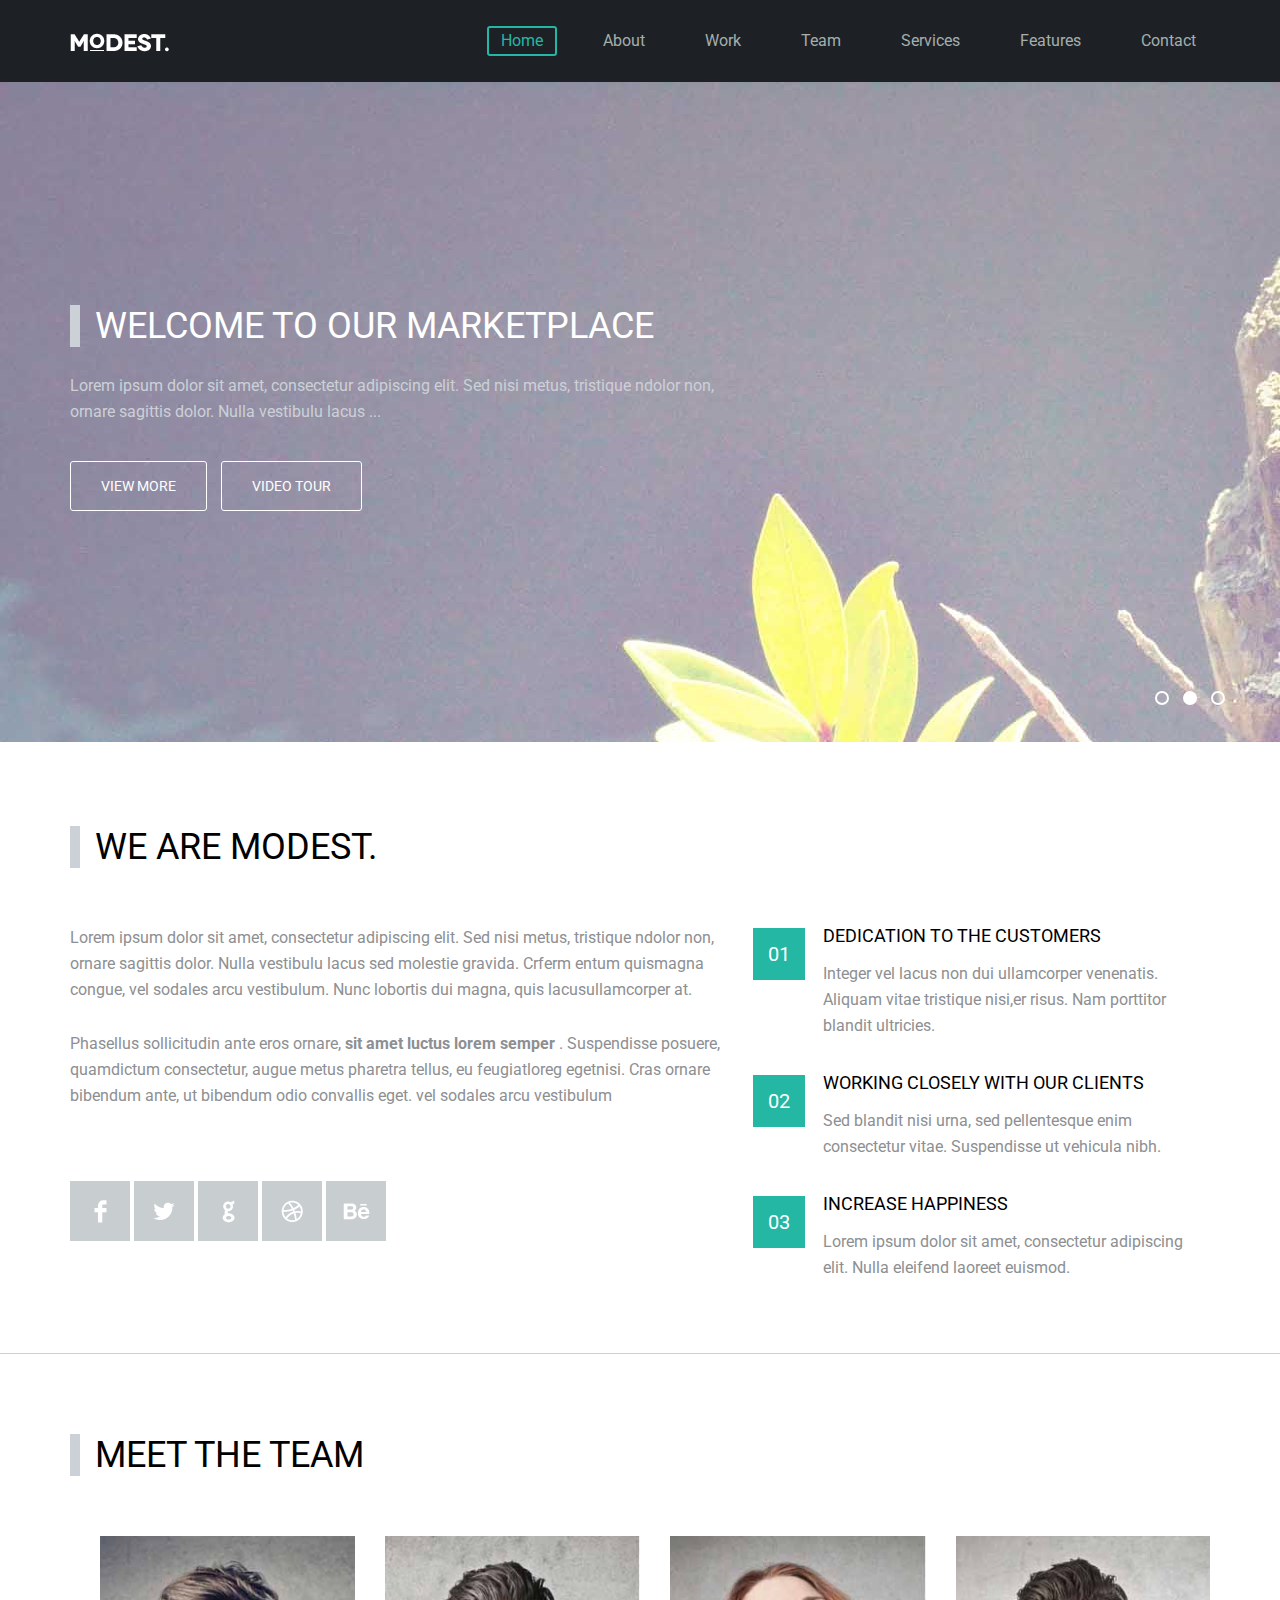
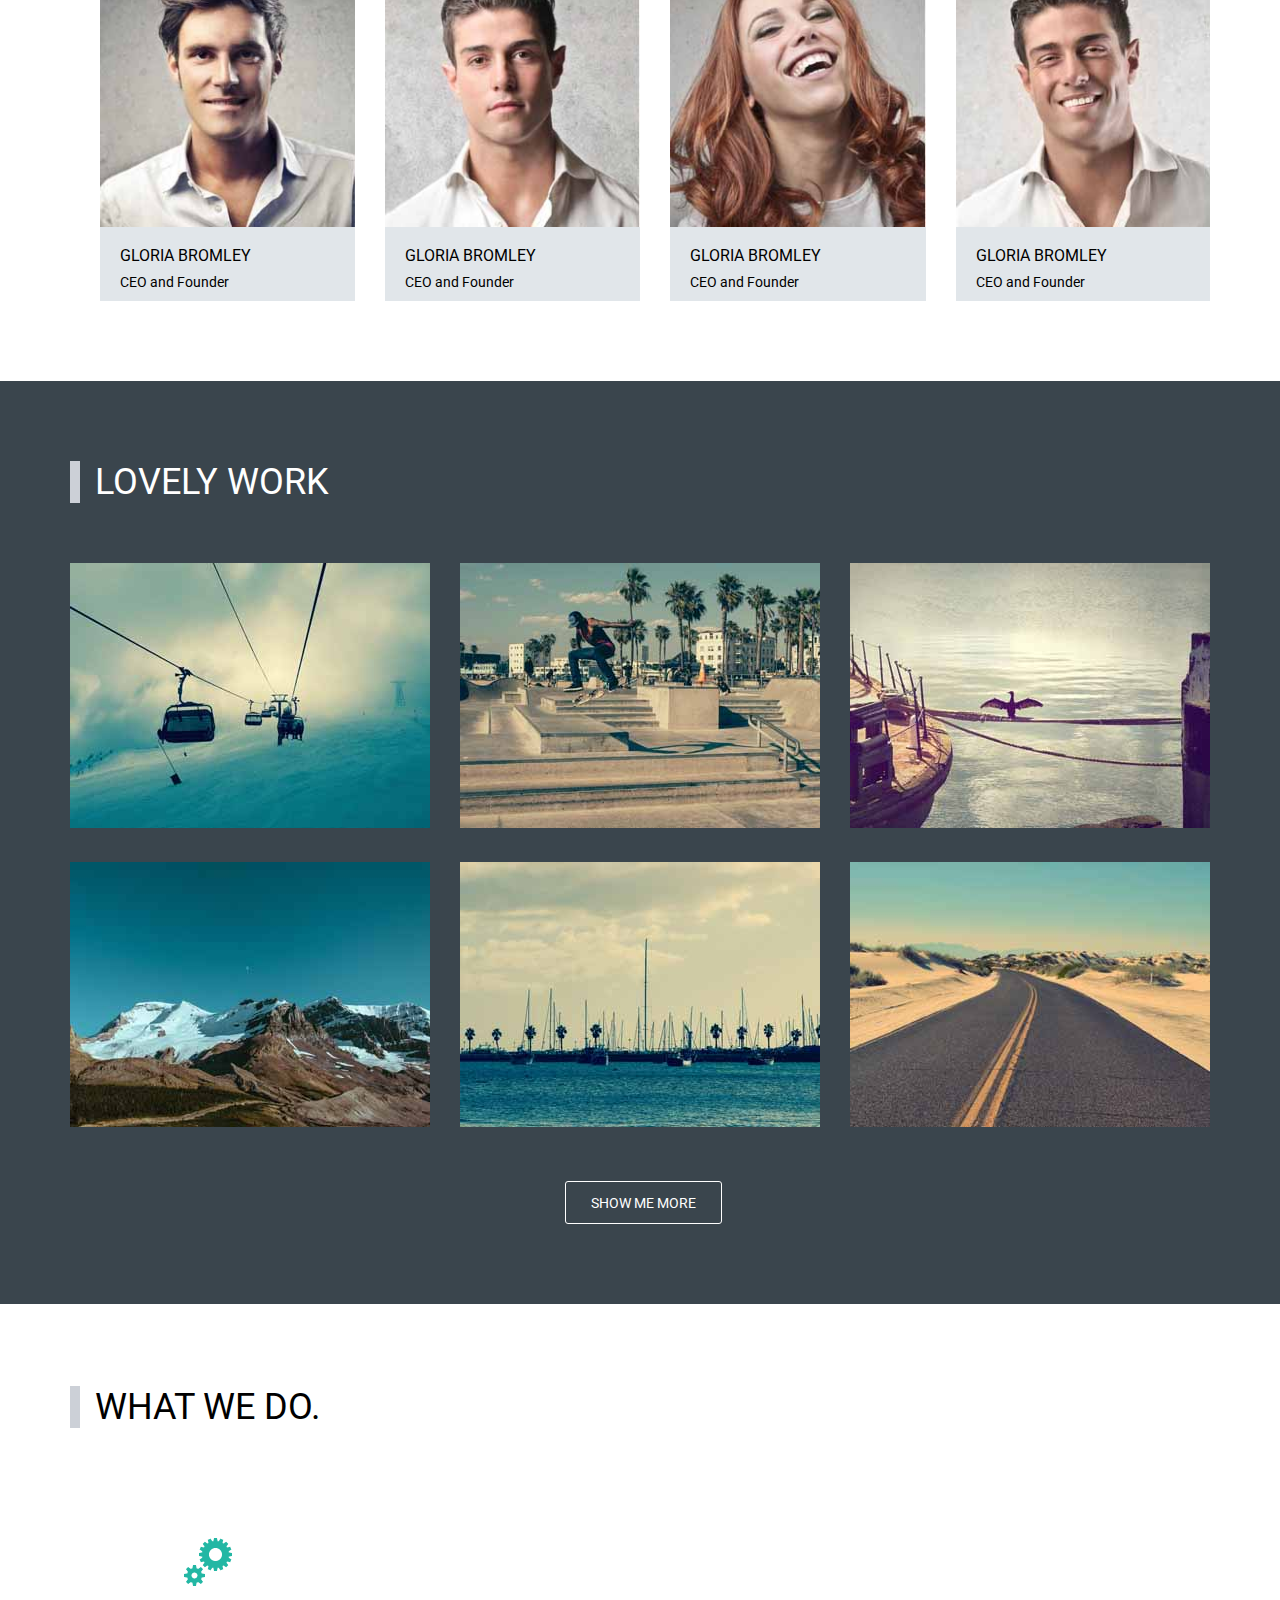
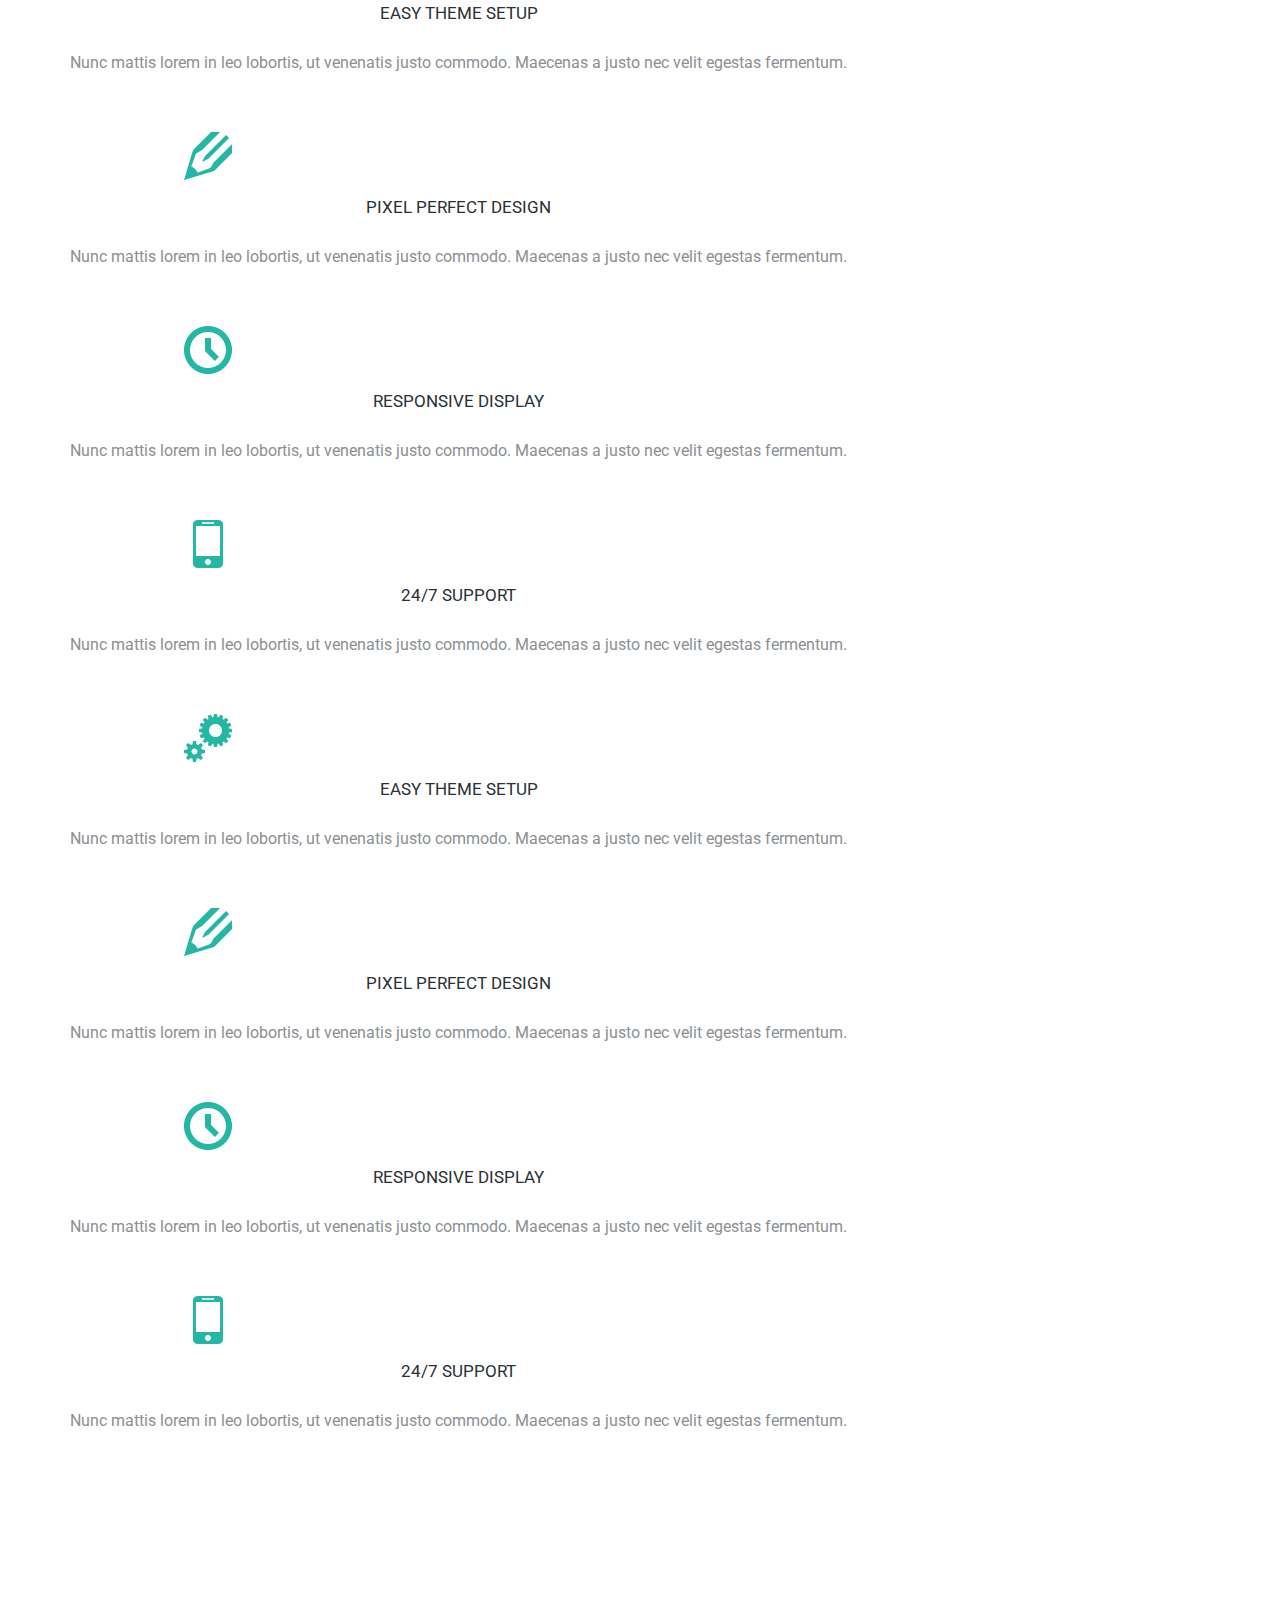
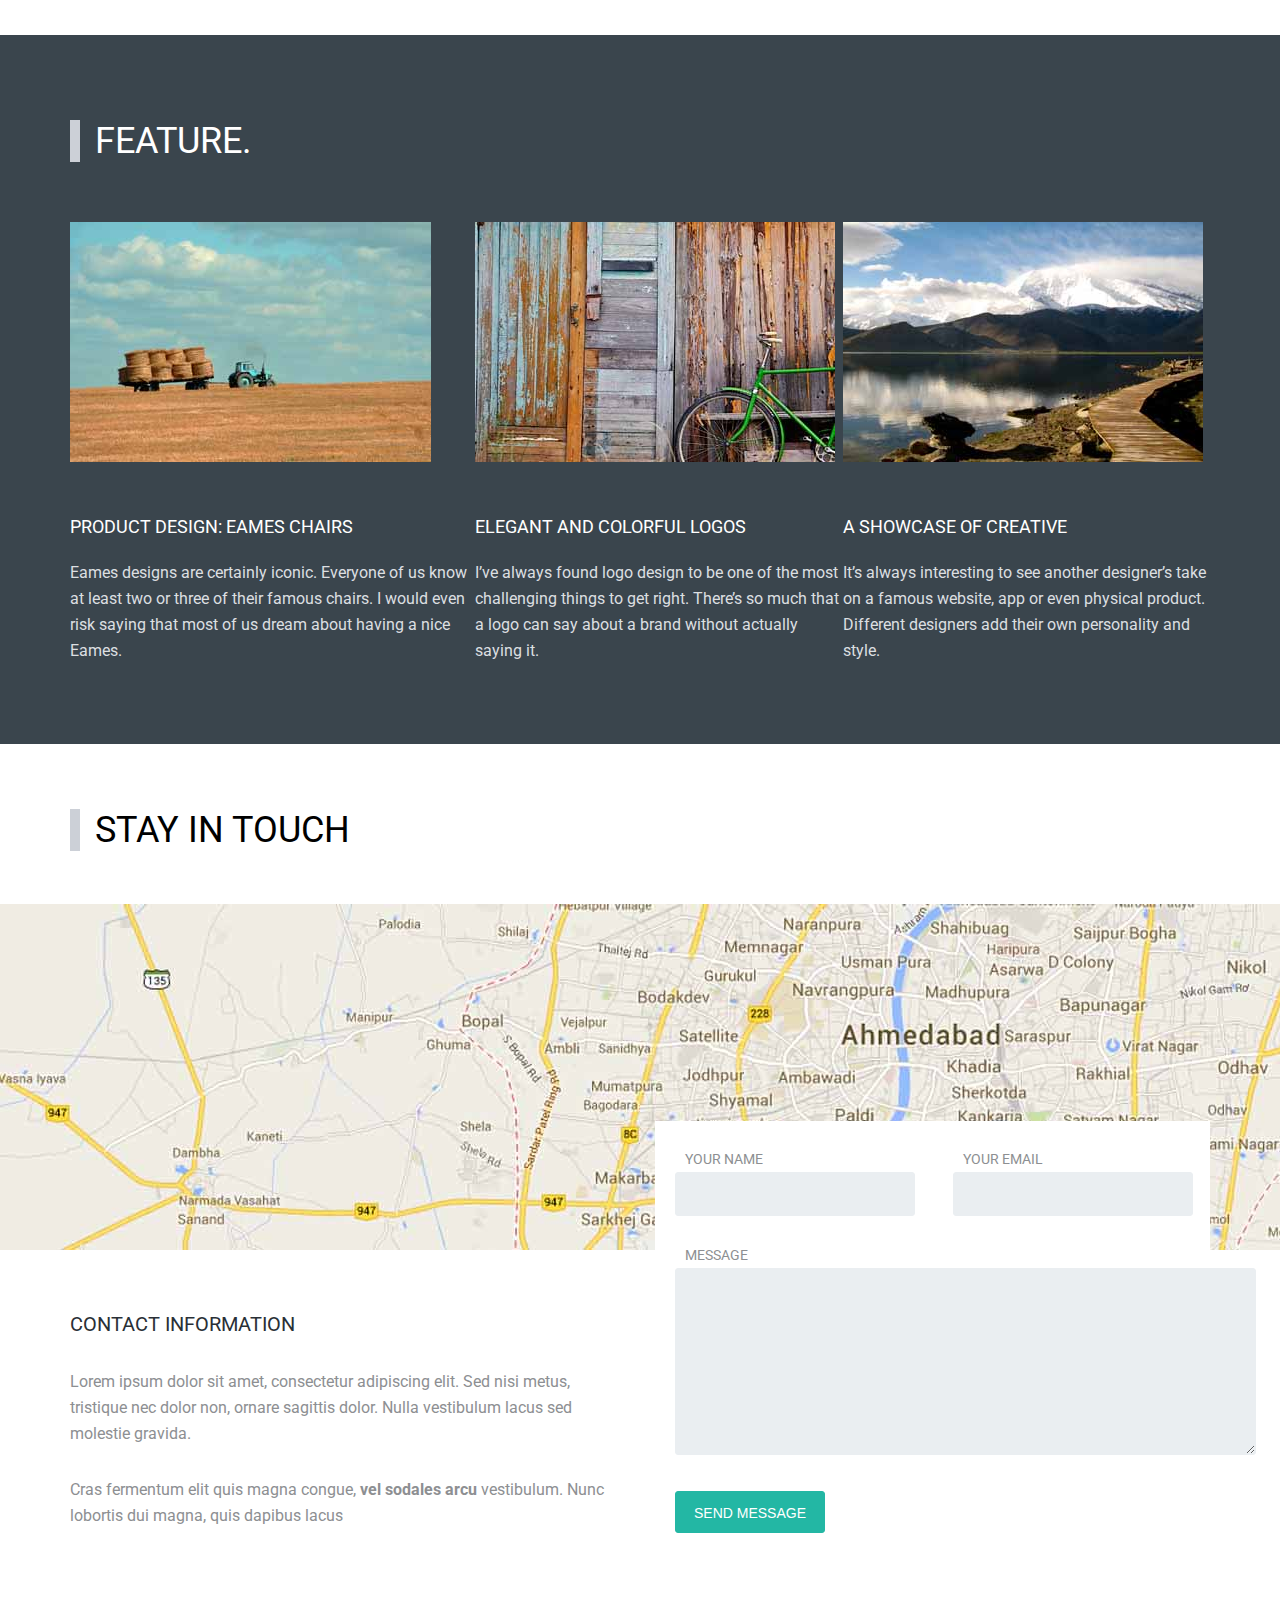
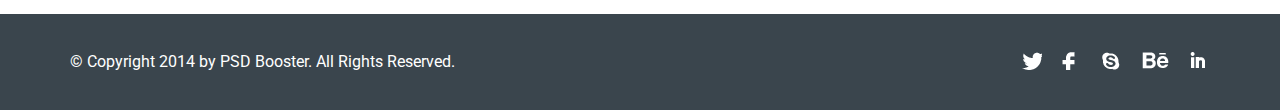
<file: index.html>
<!DOCTYPE html>
<html lang="en">

<head>
    <meta charset="UTF-8">
    <meta name="viewport" content="width=device-width, initial-scale=1.0">
    <link href="//fonts.googleapis.com/css?family=Roboto:300,400,700&subset=vietnamese" rel="stylesheet">
    <title>Modest</title>
    <link rel="stylesheet" href="./baitap.css">
</head>

<body>
    <header>
        <div class="container">
            <h1>
                <a href="#"><img src="./fullstack/image/logo.png"></a>
            </h1>
            <ul>
                <li><a href="#">Home</a></li>
                <li><a href="#">About</a></li>
                <li><a href="#">Work</a></li>
                <li><a href="#">Team</a></li>
                <li><a href="#">Services</a></li>
                <li><a href="#">Features</a></li>
                <li><a href="#">Contact</a></li>
            </ul>
        </div>
    </header>
    <div id="hero">
        <div class="container relative">
            <div>
            <h2 class="border-l">Welcome to our marketplace</h2>
            <p>Lorem ipsum dolor sit amet, consectetur adipiscing elit. Sed nisi metus, tristique ndolor
                non, ornare sagittis dolor. Nulla vestibulu lacus ...
            </p>
            <div>
                <a href="#">View more</a>
                <a href="#">Video Tour</a>
            </div>
            </div>
            <ul>
                <li><a href="#">1</a></li>
                <li class="current"><a href="#" >2</a></li>
                <li><a href="#">3</a></li>
            </ul>
        </div>
    </div>
    <div id="about">
        <div class="container">
            <h2 class="border-l">We are modest.</h2>
            <div id="about-flex">
                <div id="flex-l">
                    <p>
                        Lorem ipsum dolor sit amet, consectetur adipiscing elit. Sed nisi metus, tristique ndolor non, ornare sagittis dolor. Nulla vestibulu lacus sed molestie gravida. Crferm entum  quismagna congue, vel sodales arcu vestibulum. Nunc lobortis dui magna, quis lacusullamcorper at.
                    </p>
                    <p>
                        Phasellus sollicitudin ante eros ornare,<b> sit amet luctus lorem semper </b>. Suspendisse posuere, quamdictum consectetur, augue metus pharetra tellus, eu feugiatloreg egetnisi. Cras ornare bibendum ante, ut bibendum odio convallis eget. vel sodales arcu vestibulum                    </p>
                    <ul>
                        <li><a href="#">Facebook</a></li>
                        <li><a href="#">Twitter</a></li>
                        <li><a href="#">Google</a></li>
                        <li><a href="#">Dribble</a></li>
                        <li><a href="#">Be</a></li>
                    </ul>
                </div>
                <div id="flex-r">
                <ol>
                    <li>
                        <h3>Dedication to the customers</h3>
                        <p>Integer vel lacus non dui ullamcorper venenatis.
                            Aliquam vitae tristique nisi,er risus. Nam porttitor blandit ultricies.</p>
                    </li>
                    <li>
                        <h3>working closely with our clients</h3>
                        <p>Sed blandit nisi urna, sed pellentesque enim consectetur vitae. Suspendisse ut vehicula nibh.</p>
                    </li>
                    <li>
                        <h3>increase happiness</h3>
                        <p>Lorem ipsum dolor sit amet, consectetur adipiscing elit. Nulla eleifend laoreet euismod. </p>
                    </li>
                </ol>
                </div>
            </div>
        </div>
    </div>
    <div id="team" class="container">
        <h2 class="border-l">Meet the team</h2>
        <div id="team-list">
            <div>
                <img src="./fullstack/image/person/tom.jpg">
                <div class="info">
                    <h4>Gloria Bromley</h4>
                    <p>CEO and Founder</p>
                </div>
                <div class="mark">
                    <ul>
                        <li><a href="#">Twitter</a></li>
                        <li><a href="#">facebook</a></li>
                        <li><a href="#">linkin</a></li>
                    </ul>
                </div>
            </div>
            <div>
                <img src="./fullstack/image/person/micheal.jpg">
                <div class="info">
                    <h4>Gloria Bromley</h4>
                    <p>CEO and Founder</p>
                </div>
                <div class="mark">
                    <ul>
                        <li><a href="#">Twitter</a></li>
                        <li><a href="#">facebook</a></li>
                        <li><a href="#">linkin</a></li>
                    </ul>
                </div>
            </div>
            <div>
                <img src="./fullstack/image/person/alice.jpg">
                <div class="info">
                    <h4>Gloria Bromley</h4>
                    <p>CEO and Founder</p>
                </div>
                <div class="mark">
                    <ul>
                        <li><a href="#">Twitter</a></li>
                        <li><a href="#">facebook</a></li>
                        <li><a href="#">linkin</a></li>
                    </ul>
                </div>
            </div>
            <div>
                <img src="./fullstack/image/person/paul.jpg">
                <div class="info">
                    <h4>Gloria Bromley</h4>
                    <p>CEO and Founder</p>
                </div>
                <div class="mark">
                    <ul>
                        <li><a href="#">Twitter</a></li>
                        <li><a href="#">facebook</a></li>
                        <li><a href="#">linkin</a></li>
                    </ul>
                </div>
            </div>
        </div>
    </div>
    <div id="work">
        <div class="container">
            <h2 class="border-l">lovely work</h2>
            <div id="wrap">
            <div>
                <div><img src="./fullstack/image/nature/captreo.jpg"></div>
                <div class="mark">
                        <div></div>
                        <div>
                            <p>partnership guidlines</p>
                        </div>
                
                </div>
            </div>
            <div>
                <div><img src="./fullstack/image/nature/luot-van.jpg"></div>
                <div class="mark">
                    
                        <div></div>
                        <div>
                            <p>partnership guidlines</p>
                        </div>
                    
                </div>
            </div>
            <div>
                <div><img src="./fullstack/image/nature/bird.jpg"></div>
                <div class="mark">
                    
                        <div></div>
                        <div>
                            <p>partnership guidlines</p>
                        </div>
                    
                </div>
            </div>
            <div>
                <div><img src="./fullstack/image/nature/mountain.jpg"></div>
                <div class="mark">
                   
                        <div></div>
                        <div>
                            <p>partnership guidlines</p>
                        </div>
                   
                </div>
            </div>
            <div>
                <div><img src="./fullstack/image/nature/sea.jpg"></div>
                <div class="mark">
                
                        <div></div>
                        <div>
                            <p>partnership guidlines</p>
                        </div>
                    
                </div>
            </div>
            <div>
                <div><img src="./fullstack/image/nature/street.jpg"></div>
                <div class="mark">
                
                        <div></div>
                        <div>
                            <p>partnership guidlines</p>
                        </div>
                
                </div>
            </div>
        </div>
        <div id="show-me"><a href="#">show me more</a></div>

        </div>
    </div>
    <div id="services">
        <div class="container">
            <h2 class="border-l">what we do.</h2>
            <div id="services-flex">
            <div>
                <h3>easy theme setup</h3>
                <p>Nunc mattis lorem in leo lobortis, ut venenatis justo commodo.
                     Maecenas a justo nec velit egestas fermentum.</p>
            </div>
            <div>
                <h3>pixel perfect design</h3>
                <p>Nunc mattis lorem in leo lobortis, ut venenatis justo commodo.
                    Maecenas a justo nec velit egestas fermentum.</p>
            </div>
            <div>
                <h3>responsive display</h3>
                <p>Nunc mattis lorem in leo lobortis, ut venenatis justo commodo.
                    Maecenas a justo nec velit egestas fermentum.</p>
            </div>
            <div>
                <h3>24/7 support</h3>
                <p>Nunc mattis lorem in leo lobortis, ut venenatis justo commodo.
                    Maecenas a justo nec velit egestas fermentum.</p>
            </div>
            <div>
                <h3>easy theme setup</h3>
                <p>Nunc mattis lorem in leo lobortis, ut venenatis justo commodo.
                     Maecenas a justo nec velit egestas fermentum.</p>
            </div>
            <div>
                <h3>pixel perfect design</h3>
                <p>Nunc mattis lorem in leo lobortis, ut venenatis justo commodo.
                    Maecenas a justo nec velit egestas fermentum.</p>
            </div>
            <div>
                <h3>responsive display</h3>
                <p>Nunc mattis lorem in leo lobortis, ut venenatis justo commodo.
                    Maecenas a justo nec velit egestas fermentum.</p>
            </div>
            <div>
                <h3>24/7 support</h3>
                <p>Nunc mattis lorem in leo lobortis, ut venenatis justo commodo.
                    Maecenas a justo nec velit egestas fermentum.</p>
            </div>
            </div>
        </div>
    </div>
    <div id="feature">
        <div class="container">
            <h2 class="border-l">feature.</h2>
            <div>
            <div>
                <img src="./fullstack/image/New folder/field.jpg" alt="">
                <h3>Product Design: Eames Chairs</h3>
                <p>Eames designs are certainly iconic. Everyone of us know at least two or three of their famous chairs.
                     I would even risk saying that most of us dream about having a nice Eames.</p>

            </div>
            <div>
                <img src="./fullstack/image/New folder/bikecycle.jpg" alt="">
                <h3>Elegant and Colorful Logos</h3>
                <p>I’ve always found logo design to be one of the most challenging things to get right.
                     There’s so much that a logo can say about a brand without actually saying it.
            </div>
            <div>
                <img src="./fullstack/image/New folder/lake.jpg" alt="">
                <h3>A Showcase of Creative</h3>
                <p>It’s always interesting to see another designer’s take on a famous website, app or even physical product.
                     Different designers add their own personality and style.</p>
            </div>
            </div>
        </div>

    </div>
    <div id="contact">
        <div class="container">
        <h2 class="border-l">stay in touch</h2>
            <div>
            <div>
                <h3>contact information</h3>
                <p>Lorem ipsum dolor sit amet, consectetur adipiscing elit.
                     Sed nisi metus, tristique nec dolor non, ornare sagittis dolor.
                     Nulla vestibulum lacus sed molestie gravida.</p>
                <p>Cras fermentum elit quis magna congue, <b>vel sodales arcu </b> vestibulum.
                     Nunc lobortis dui magna, quis dapibus lacus 
                </p>
            </div>
            <form >
                <div>
                    <div>
                <label for="name">your name</label><br>
                <input type="text" name="name" id="name">
                    </div>
                    <div>
                <label for="email">your email</label><br>
                <input type="text" name="email" id="email">
                    </div>
                </div>
                <div>
                    <label for="message">Message</label><br>
                    <textarea name="massage" rows="11" cols="68"></textarea>
                </div>
                <input type="submit" name="send" id="send" value="send message">

            </form>
            </div>
        </div>
    </div>
    <footer>
        <div class="container">
        <div>
            <p> &copy; Copyright 2014 by PSD Booster. All Rights Reserved.</p>
        </div>
        <div>
            <ul>
                <li><a href="#">Twitter</a></li>
                <li><a href="#">facebook</a></li>
                <li><a href="#">skype</a></li>
                <li><a href="#">be</a></li>
                <li><a href="#">linkin</a></li>
            </ul>
        </div>
        </div>
    </footer>





</body>

</html>
</file>
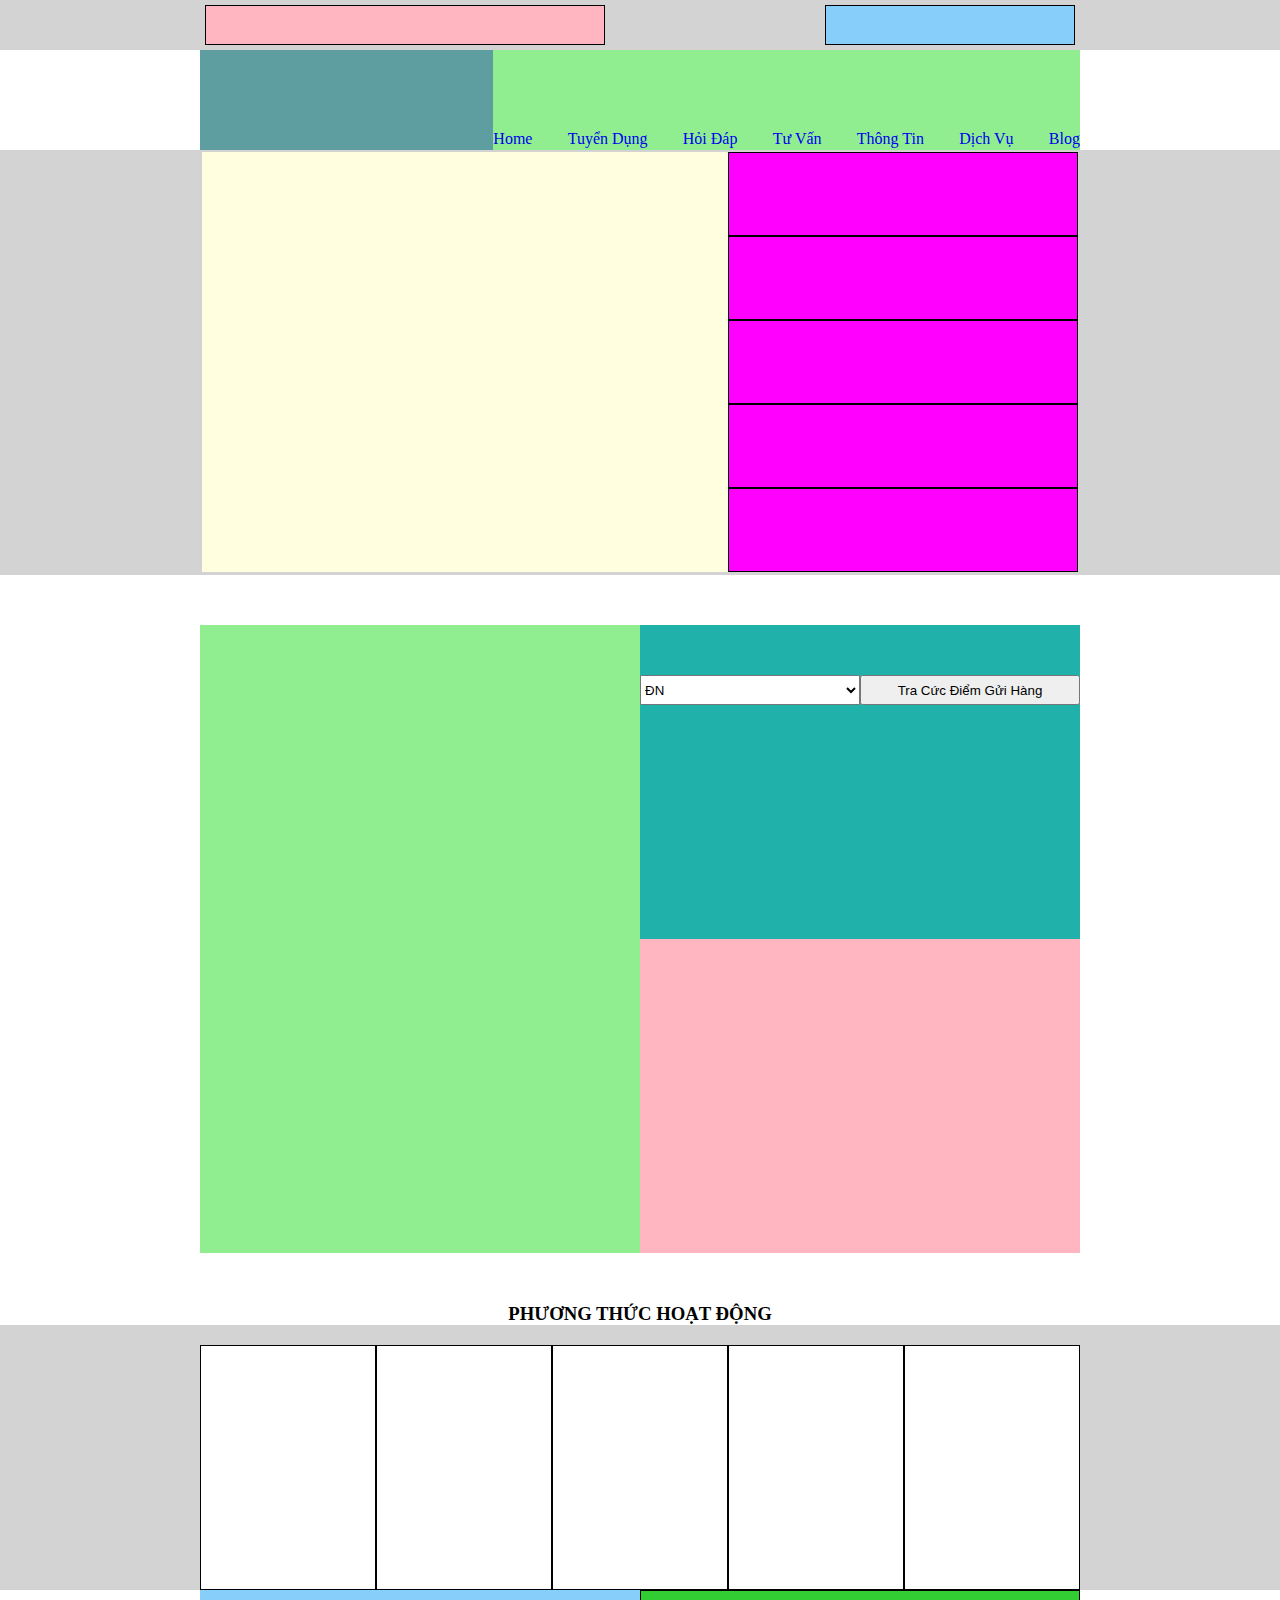
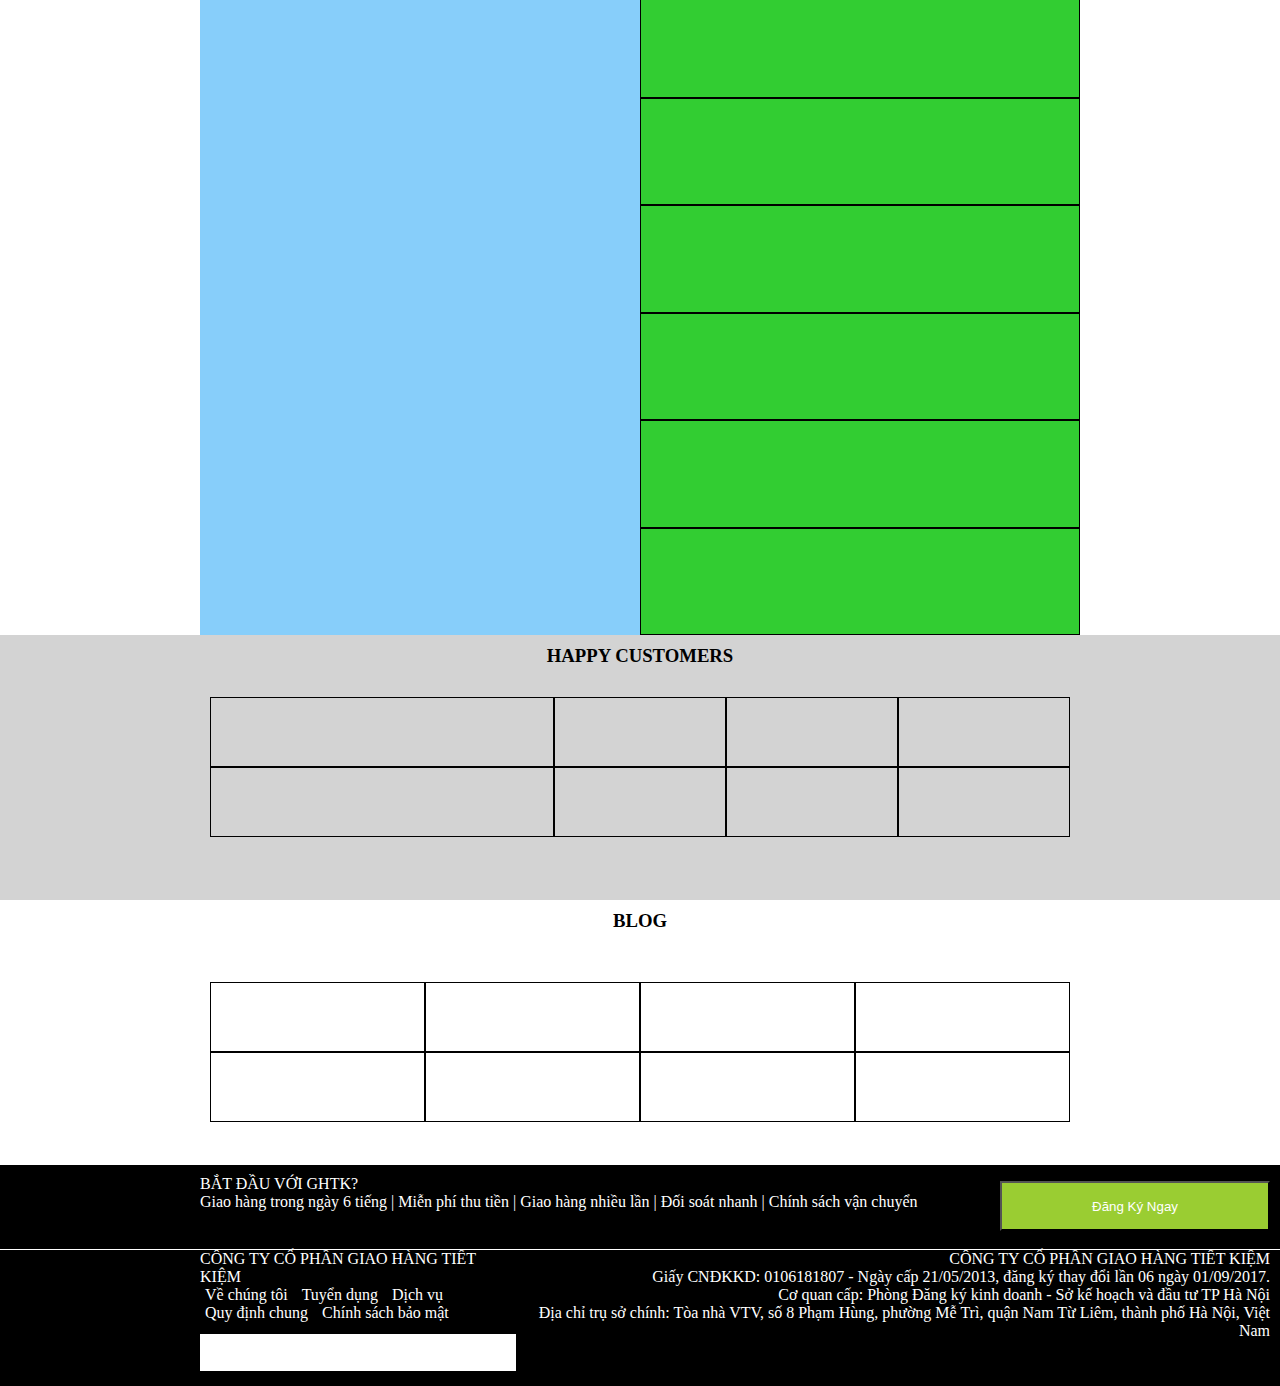
<file: fullstack/ghtk.html>
<!DOCTYPE html>
<html lang="en">
<head>
    <meta charset="UTF-8">
    <meta name="viewport" content="width=device-width, initial-scale=1.0">
    <title>Giao Hàng Tiết Kiệm</title>
    <link rel="stylesheet" href="./ghtk.css">
</head>
<body>
    <header id="wrap-head">
        <div id="head">
        <div id="down-load"></div>
        <div id="inbox"></div>
        </div>
    </header>
    <div id="wrap-menu">
        <div id="menu">
            <div id="logo"></div>
            <div id="sub-menu">
                <ul id="ul-menu">
                    <li><a href="#">Home</a></li>
                    <li><a href="#">Tuyển Dụng</a></li>
                    <li><a href="#">Hỏi Đáp</a></li>
                    <li><a href="#">Tư Vấn</a></li>
                    <li><a href="#">Thông Tin</a></li>
                    <li><a href="#">Dịch Vụ</a></li>
                    <li><a href="#">Blog</a></li>
                </ul>
            </div>
        </div>
    </div>
    <div id="wrap-main">
        <div id="main">
            <div id="news"></div>
            <div id="menu2">
                <div class="sub-menu2"></div>
                <div class="sub-menu2"></div>
                <div class="sub-menu2"></div>
                <div class="sub-menu2"></div>
                <div class="sub-menu2"></div>
            </div>
        </div>
    </div>
    <div id="wrap-section">
        <div id="section">
            <div id="map"></div>
            <div id="marketing">
                <div id="wrap-select">
                    <select name="chon-vung" id="tinh">
                        <option value="DN">ĐN</option>
                        <option value="DN">ĐN</option>
                        <option value="DN">ĐN</option>
                        <option value="DN">ĐN</option>
                    </select>
                    <button id="search">Tra Cức Điểm Gửi Hàng</button>
                </div>
            </div>
        </div>

    </div>
    <div id="h3">
        <h3>PHƯƠNG THỨC HOẠT ĐỘNG</h3>
    </div>
    <div id="wrap-active">
        <div id="active">
            <div class="active-logo"></div>
            <div class="active-logo"></div>
            <div class="active-logo"></div>
            <div class="active-logo"></div>
            <div class="active-logo"></div>
        </div>
    </div>
    <div id="wrap-text-widget">
        <div id="text-widget" >
        <div id="do-you-know"></div>
        <div id="colum-6">
            <div class="sub-colum-6"></div>
            <div class="sub-colum-6"></div>
            <div class="sub-colum-6"></div>
            <div class="sub-colum-6"></div>
            <div class="sub-colum-6"></div>
            <div class="sub-colum-6"></div>
        </div> 
        </div>
    </div>
    <div id="wrap-customer">
        <div id="customer">
        <h3>HAPPY CUSTOMERS</h3>
        <div id="slide-ghtk">
            <div class="img-responive"></div>
            <div class="img-responive"></div>
            <div class="img-responive"></div>
            <div class="img-responive"></div>
            <div class="img-responive"></div>
            <div class="img-responive"></div>
            <div class="img-responive"></div>
            <div class="img-responive"></div>
            
        </div>
        </div>
    </div>
    <div id="wrap-blog">
        <div id="blog">
        <h3> BLOG </h3>
        <div id="slide-ghtk-2">
            <div class="img-responive"></div>
            <div class="img-responive"></div>
            <div class="img-responive"></div>
            <div class="img-responive"></div>
            <div class="img-responive"></div>
            <div class="img-responive"></div>
            <div class="img-responive"></div>
            <div class="img-responive"></div>
            
        </div>
        </div>
    </div>
    <footer>
        <div id="first-foot">
            <div id="st-left">BẮT ĐẦU VỚI GHTK?
               <p> Giao hàng trong ngày 6 tiếng 
| Miễn phí thu tiền | Giao hàng nhiều lần | Đối soát nhanh | Chính sách vận chuyển
                </p>
                </div>
            <div id="st-right">
                <button id="dky">Đăng Ký Ngay</button>
            </div>
        </div>
        <div id="last-foot">
            <div id="last-left">
                <p>
                    CÔNG TY CỔ PHẦN GIAO HÀNG TIẾT KIỆM
                </p>
                <div id="last-link">
                    <ul>
                        <li><a href="#">Về chúng tôi</a></li>
                        <li><a href="#">Tuyển dụng </a></li>
                        <li><a href="#">Dịch vụ</a></li>
                    </ul>
                </div>
                <div id="last-link2">
                    <ul>
                    <li><a href="#">Quy định chung </a></li>
                    <li><a href="#">Chính sách bảo mật</a></li>
                    </ul>
                </div>
                <div id="last-icon"></div>
            </div>
            <div id="last-right">
                <p> CÔNG TY CỔ PHẦN GIAO HÀNG TIẾT KIỆM </p>
                    <p>
Giấy CNĐKKD: 0106181807 - Ngày cấp 21/05/2013, đăng ký thay đổi lần 06 ngày 01/09/2017.
                    </p>
                    <p>
Cơ quan cấp: Phòng Đăng ký kinh doanh - Sở kế hoạch và đầu tư TP Hà Nội </p>
<p>
Địa chỉ trụ sở chính: Tòa nhà VTV, số 8 Phạm Hùng, phường Mễ Trì, quận Nam Từ Liêm, thành phố Hà Nội, Việt Nam
                </p>
            </div>
        </div>
    </footer>

    
</body>
</html>
</file>
<file: baitap.css>
*{
    margin: 0px;
    padding: 0px;
    box-sizing: border-box;
    list-style: none;
}
a:link{
    text-decoration: none;
}
body{
    font-family: RoBoTo, sans-serif;
}
.container{
    max-width: 1170px;
    margin: 0px auto;
    padding: 0px 15px;
}
.border-l{
    border-left: 10px solid #ccd0d7;
    font-size: 36px;
    line-height: 42px;
    text-transform: uppercase;
    font-weight: normal;
    padding-left: 15px;
}

/* header */

header{
    height: 82px;
    background-color: #1d2126;
    line-height: 82px;
}
header .container {
    display: flex;
    justify-content: space-between;
}
header .contaier h1{
    display: inline-block;
}
header .contaier ul{
    display: inline-block;
}
header li{
    display: inline-block;
}
header li a{
    display: inline-block;
    color: #a4aead;
    border: 2px solid #1d2126;
    border-radius: 3px;
    padding: 0px 12px;
    font-size: 16px;
    line-height: 26px;
    margin-left: 28px;
}
header li a:hover{
    border: 2px solid #5b6168;
}
header li:first-child a{
    color: #23b7a4;
    border: 2px solid #23b7a4;
}

/* hero */

#hero {
    height: 660px;
    background-image: url(./fullstack/image/banner1.jpg);
}
#hero .relative{
    position: relative;
    height: 660px;
    padding-top: 223px;
}
#hero div div {
    max-width: 654px;
}
#hero h2{
    text-transform: uppercase;
    font-size: 36px;
    line-height: 42px;
    color: #ffffff;
    margin-bottom: 26px;
    font-weight: normal;
}
#hero p{
    color: #ccd0d7;
    font-size: 16px;
    line-height: 26px;
    margin-bottom: 36px;
}
#hero div div a{
    color: white;
    border-radius: 3px;
    text-transform: uppercase;
    display: inline-block;
    font-size: 14px;
    line-height: 28px;
    border: 1px solid white;
    padding: 10px 30px;
}
#hero div div a:last-child{
   margin-left: 10px;
}
#hero div div a:hover{
    color: white;
    background-color: #23b7a4;
    border: 1px solid #23b7a4;
}
#hero ul{
    position: absolute;
    right: 0px;
    bottom: 30px;
}
#hero ul li{
    display: inline-block;
    text-indent: -1000000px;
    width: 14px;
    height: 14px;
    border: 2px solid #ffffff;
    border-radius: 50%;
    margin-left: 10px;
}
#hero ul li.current{
    background: white;
}

/* about */

#about {
    height: 612px;
    border-bottom: 1px solid #ccd0d7;
}
  #about .container {
    padding-top: 84px;
}
#about .container h2{
    margin-bottom: 57px;
}
#about ul{
    margin-top: 72px;
}
#about-flex{
    display: flex;
    justify-content: space-between;
}
#flex-l{
    width: 654px;
}
#flex-r{
    width: 457px;
}
#about #flex-l p{
    font-size: 16px;
    line-height: 26px;
    color: #8d8f92;
    margin-bottom: 28px;
}

#about #flex-l ul li{
    display: inline-block;
}

#about #flex-l ul li a{
    display: inline-block;
    text-indent: -1000000px;
    background-repeat: no-repeat;
    width: 60px;
    height: 60px;
    background-color: #c8cdd0;
    background-position: center center;
}
#about #flex-l ul li:nth-child(1) a{
    background-image: url(./fullstack/image/social/iconfb.png);}

#about #flex-l ul li:nth-child(2) a{
    background-image: url(./fullstack/image/social/twiter.png);
}
#about #flex-l ul li:nth-child(3) a{
    background-image: url(./fullstack/image/social/gg.png);
}
#about #flex-l ul li:nth-child(4) a{
    background-image: url(./fullstack/image/social/D.png);
}
#about #flex-l ul li:nth-child(5) a{
    background-image: url(./fullstack/image/social/e.png);
}
#about #flex-r h3{
    font-size: 18px;
    text-transform: uppercase;
    font-weight: normal;
    margin-bottom: 15px;
}
#about ol li p{
    font-size: 16px;
    line-height: 26px;
    color: #8d8f92 ;
    margin-bottom: 33px;
}
#about #flex-r ol{
    counter-reset: about;
}
#about ol li{
    position: relative;
    padding-left: 70px;
}
#about #flex-r ol li::before{
    counter-increment: about;
    content: counter(about, decimal-leading-zero );
    width: 52px;
    height: 52px;
    background-color: #23b7a4;
    font-size: 20px;
    line-height: 52px;
    color: white;
    text-align: center;
    display: inline-block;
    position: absolute;
    top: 3px;
    left: 0;
}

/* **********************Team *********************
**************
*/
#team {
    padding-top: 80px;
    padding-bottom: 80px;
}

#team-list img{
    max-width: 100%;
    display: block;
}

#team-list{
    display: flex;
    justify-content: space-between;
}

#team h2 {
    margin-bottom: 60px;
}

#team-list > div{
    position: relative;

    margin-left: 30px;
}

#team-list .info{
    height: 74px;

    background-color: #e1e6ea;
    
    padding-top: 12px;
    padding-left: 20px;
}

.info h4 {
    text-transform: uppercase;

    font-weight: normal;
    font-size: 16px;
    line-height: 34px;
}

.info p {
    font-size: 14px;
    line-height: 26px;

    margin-top: -4px;
}

#team .mark{
    width: 264px;
    height: 300px;

    display: none;

    position: absolute;
    top: 0;
    left: 0; 

    padding-top: 125px;
    padding-left: 60px;
    
    background-color: rgba(255, 255, 255, 0.4);
}

#team .mark ul li{
    display: inline;
    text-indent: -1000000px;
}

#team .mark ul li a{
    display: inline-block;

    width: 50px;
    height: 50px;

    background-color: #3a454d;
    background-position: center center;
    background-repeat: no-repeat; 
}

#team .mark ul li:nth-child(1) a{
    background-image: url(./fullstack/image/social/twiter.png);
}
#team .mark ul li:nth-child(2) a{
    background-image: url(./fullstack/image/social/iconfb.png);
}
#team .mark ul li:nth-child(3) a{
    background-image: url(./fullstack/image/social/linkin.png);
}

#team .mark ul li a:hover{
    background-color: #4e5a62;
}

#team-list > div:hover .mark{
    display: block;
}

#team-list > div:hover .info{
    background-color: #3a454d ;
    color: white;
}

/* --------------------------------- */
/* work */

#work {
    padding-bottom: 80px;
    padding-top: 80px;

    background-color: #3a454d;
}

#work h2{
    margin-bottom: 60px;
    color: white;
}

#work .container #wrap {
    display: flex;
    justify-content: space-between;
    flex-wrap: wrap;
}

#wrap > div {
    width: calc((100%-60px)/3);

    position: relative;

    margin-bottom: 30px;
}

#wrap img {
    max-width: 100%;
}

#wrap .mark {
    display: none;
    position: absolute;
    top: 0;
    left: 0;
    width: 100%;
    height: 100%;
}

#wrap .mark div:first-child {
    height: 80%;

    background-color: rgba(255, 255, 255, 0.2);
    background-image: url(./fullstack/image/plus.png);
    background-repeat: no-repeat;
    background-position: center center;
}

#wrap .mark div:last-child{
    color: white;
    background-color: #292f36 ;

    height: 60px;

    padding-top: 12px;
    padding-left: 20px;
}

#wrap .mark div:last-child p{
    font-size: 18px;
    line-height: 42px;
    font-weight: normal;
    text-transform: uppercase;
}

#wrap > div:hover .mark {
    display: block;
}

#work a{
    font-size: 14px;
    line-height: 43px;
    font-weight: normal;
    text-transform: uppercase;

    display: inline-block;

    color: rgba(255, 255, 255, 1);

    border: 1px solid white;
    border-radius: 3px;

    height: 43px;

    padding: 0px 25px;

    margin-top: 20px;
    margin-left: 495px;
}
#work a:hover{
    background-color: white;
    color: #8d8f92;
}


/*--------------------------------------------*/

/* services */

#services{
    padding-top: 82px;
    padding-bottom: 80px;
}

#services h2{
    margin-bottom: 175px;
}

#services-flex {
    display: flex;
    flex-wrap: wrap;
    justify-content: space-between;
    
}

#services-flex > div {
    width: calc((100%-90px)/4);
}

#services-flex h3 {
    font-size: 17px;
    font-weight: normal;
    text-transform: uppercase;
    text-align: center;

    position: relative;

    color: #292f36;

    margin-bottom: 30px;
}

#services-flex  p{
    color: #8d8f92;

    text-align: center;

    margin-bottom: 125px;
}

#services .container div div:nth-child(4n+1) h3::before{
    content:  url(./fullstack/image/Item/item1.png) ;
    width: 65px;
    height: 65px;
    
    position: absolute;
    top: -65px;
    left: 105px;
}
#services .container div div:nth-child(4n+2) h3::before{
    content:  url(./fullstack/image/Item/pencil.png) ;
    width: 65px;
    height: 65px;
    
    position: absolute;
    top: -65px;
    left: 105px;
}
#services .container div div:nth-child(4n+3) h3::before{
    content:  url(./fullstack/image/Item/clock.png) ;
    width: 65px;
    height: 65px;
    
    position: absolute;
    top: -65px;
    left: 105px;
}
#services .container div div:nth-child(4n+4) h3::before{
    content:  url(./fullstack/image/Item/mobile.png) ;
    width: 65px;
    height: 65px;
    
    position: absolute;
    top: -65px;
    left: 105px;
}

/* ----------------------------------- */

/*     feature            */

#feature {
    padding-bottom: 80px;
    padding-top: 85px;

    background-color: #3a454d;
}

#feature h2{
    color: white;

    margin-bottom: 60px ;
}

#feature img{
    max-width: 100%;
}

#feature > div > div {
    display: flex;
    justify-content: space-between;
}
#feature div div div {
    width: calc((100%-60px)/3)
}

#feature div div div h3{
    font-size: 18px;
    line-height: 42px;
    text-transform: uppercase;
    font-weight: normal;

    color: white;

    margin-top: 40px;
}

#feature div div div p{
    font-size: 16px;
    line-height: 26px;

    color: #dcdfe1;

    margin-top: 12px;
}

/* ----------------------------------------- */

/* contact */


#contact {
    padding-top: 65px;
    height: 870px;

    background-image: url(./fullstack/image/map.jpg);
    background-repeat: no-repeat;
    background-position: 0px 160px;
}
#contact h2{
    margin-bottom: 460px;
}

#contact .container > div {
    display: flex;
    justify-content: space-between;
}

#contact div div div{
    width: 555px;
}

#contact form{
    width: 555px;

    background-color: white;

    margin-top: -190px;

    padding: 25px 20px;
}

#contact h3 {
    font-size: 20px;
    line-height: 26px;
    text-transform: uppercase;
    font-weight: normal;

    color: #292f36;

    margin-bottom: 32px;
}

#contact p{
    font-size: 16px;
    line-height: 26px;

    color: #8d8f92 ;

    margin-bottom: 30px ;
}



form label {
    font-size: 14px;
    line-height: 26px;
    text-transform: uppercase;
    font-weight: normal;

    color: #8d8f92;

    margin-left: 10px;
    margin-bottom: 6px;
}

form > div:first-child {
    display: flex;
    justify-content: space-around;

    margin-bottom: 26px;
}

form div div{
    width: 240px;
}

form div div input {
    width: 240px;
    height: 44px;

    padding: 10px;

    background-color: #eaeef1;

    border: 1px solid #eaeef1 ;
    border-radius: 3px;
}

[type="text"]:focus{
    outline: 0;
}

form textarea {
    background-color: #eaeef1;

    border: 1px solid #eaeef1 ;
    border-radius: 3px;

    margin-bottom: 32px;

    padding: 10px;
}

form textarea:focus{
    outline: 0;
}

[type="submit"]{
    display: inline-block;
    width: 150px;
    height: 42px;

    background-color: #23b7a4;
    color: white;

    font-size: 14px;
    line-height: 42px ;
    text-transform: uppercase;

    border: 1px solid #23b7a4;
    border-radius: 3px;
}

/* ----------------------------- */

/*   footer    */

footer{
    background-color: #3a454d;
}

footer .container {
    height: 96px;

    color: white;

    display: flex;
    justify-content: space-between;
    align-items: center;

}

footer ul li{
    display: inline-block;
    text-indent: -1000000px;

    background-repeat: no-repeat;

    margin-left: 16px;
}

footer ul li:nth-child(1){
    background-image: url(./fullstack/image/social/twiter.png);
    height: 18px;
    width: 20px;
}
footer ul li:nth-child(2){
    background-image: url(./fullstack/image/social/iconfb.png);
    height: 18px;
    width: 20px;
}
footer ul li:nth-child(3){
    background-image: url(./fullstack/image/social/sky.png);
    height: 18px;
    width: 20px;
}
footer ul li:nth-child(4){
    background-image: url(./fullstack/image/social/e.png);
    height: 18px;
    width: 28px;
}
footer ul li:nth-child(5){
    background-image: url(./fullstack/image/social/linkin.png);
    height: 18px;
    width: 20px;
}


/*  résponsive   */

@media screen and (max-width: 960px){
    
}
</file>
<file: fullstack/ghtk.css>
* {
    margin: 0px;
    padding: 0px;
    box-sizing: border-box;
}
.clear{
    clear: both;
}
#wrap-head {
    background-color: lightgrey;
    height: 50px; 
}
#head{
    height: 50px;
    padding: 5px;
    margin: 0px 200px;
    display: flex;
    justify-content: space-between;
}
#down-load {
    width: 400px;
    background: lightpink;
    border: 1px solid black;
    ma
}
#inbox {
    width: 250px;
    background: lightskyblue;
    border: 1px solid black;
}
#wrap-menu{
    height: 100px;
    background: white;
}
#menu{
    height: 100px;
    margin: 0px 200px;
    display: flex;
    justify-content: space-between;
}
#logo{
    
    width: 300px;
    background: cadetblue;
}
#sub-menu{
   
    width: 600px;
    background-color: lightgreen ;
}
#sub-menu ul {
    width: 100%;
    display: flex;
    justify-content: space-between;
    list-style-type: none;
    margin-top: 80px;
}
#ul-menu li a{
    text-decoration: none;
}
#wrap-main{
    height: 425px;
    background-color: lightgrey;
}
#main{
    margin: 0px 200px;
    padding: 2px;
    display: flex;
}
#news{
    height: 420px;
    width: 60%;
    background-color: lightyellow;
}
#menu2 {
    height: 420px;
    width:40% ;
    background-color: magenta;
}
.sub-menu2{
    border: 1px solid black;
    height: 20%;
}
#wrap-section{
   height: 728px; 
   padding: 50px 0px;
   background-color: white;
}
#section {
    height: 628px;
    margin: 0px 200px;
    background-color: lightpink;
    display: flex;
}
#map{
 width: 50%;

 background-color: lightgreen;
  height: 628px;
}
#marketing{
    width: 50%;
    background-color: lightseagreen;
    height: 314px;
}
#wrap-select{
    margin-top: 50px;
    width: 100%;
    display: flex;
}
#tinh, #search{
    display: block;
    width: 50%;
    height: 30px;
}
h3 {
    text-align: center;
}
#wrap-active{
background-color: lightgray;
padding: 20px 0px;
height: 265px;
}
#active{
    margin: 0px 200px;
    display: flex;
    
}
.active-logo{
    width: 20%;
    height: 245px;
    border: 1px solid black;
    background: white;
}
#wrap-text-widget{
    height: 645px;
    background-color: white;
}
#text-widget{
    margin: 0px 200px;
    display: flex;
    height: 645px;
}
#do-you-know{
    width: 50%;
    background-color: lightskyblue;
}
#colum-6{
    flex-direction: column;
    display: flex;
    width: 50%;
    background-color: limegreen;
}
.sub-colum-6{
    flex-grow: 1;
    border: 1px solid black;
}
#wrap-customer{
    height: 265px;
    background-color: lightgray;
    padding: 10px;
    text-align: center;
}
#customer{
    margin: 0px 200px;
}
#slide-ghtk{
    display: flex;
    flex-wrap: wrap;
    margin-top: 30px;
    
}

#slide-ghtk div:nth-child(4n+1){
    flex-basis: 40%;
}
#slide-ghtk div:not(:nth-child(4n+1)){
    flex-basis: 20%;
}

.img-responive{
    border: 1px solid black;
   
    height: 70px;
}

#wrap-blog{
    height: 265px;
    background-color: white;
    padding: 10px;
    text-align: center;
}
#blog{
    margin: 0px 200px;
}
#slide-ghtk-2{
    margin-top: 50px;
    display: flex;
    
    flex-wrap: wrap ;
}
#slide-ghtk-2 div{
    flex-basis: 25%;
    height: 70px;
}


#first-foot{
    height: 85px;
    background-color: black;
    border-bottom: 1px solid white;
    display: flex;
    justify-content: space-between;
}
#st-left{
    margin-top: 10px;
    
    
    color: white;
   margin-left: 200px;
}
#st-right{
    
    
    text-align: center;
    
}
#dky{
    background: yellowgreen;
    color: white;
    width: 270px;
    height: 50px;
    margin: 16px 10px;
}
#last-foot{
    height: 136px;
    background: black;
    display: flex;
    justify-content: space-between;
    
}
#last-left{
    color: white;
   text-align: left;
    margin-left: 200px;
}
#last-left a {
    color: white;
    text-decoration: none;
}
#last-left a:hover {
    text-decoration: underline;
    color: green;
}
#last-link li{
    display: inline-block;
    margin: 0px 5px;
}
#last-link2 li{
    display: inline-block;
    margin: 0px 5px;

}

#last-right{
    color: white;
}
#last-right > p {
    text-align: right;
    margin-right: 10px;
}
#last-icon {
    border: 1px solid white;
    height: 37px;
    margin-top: 12px;
    background-color: white;
}
</file>
